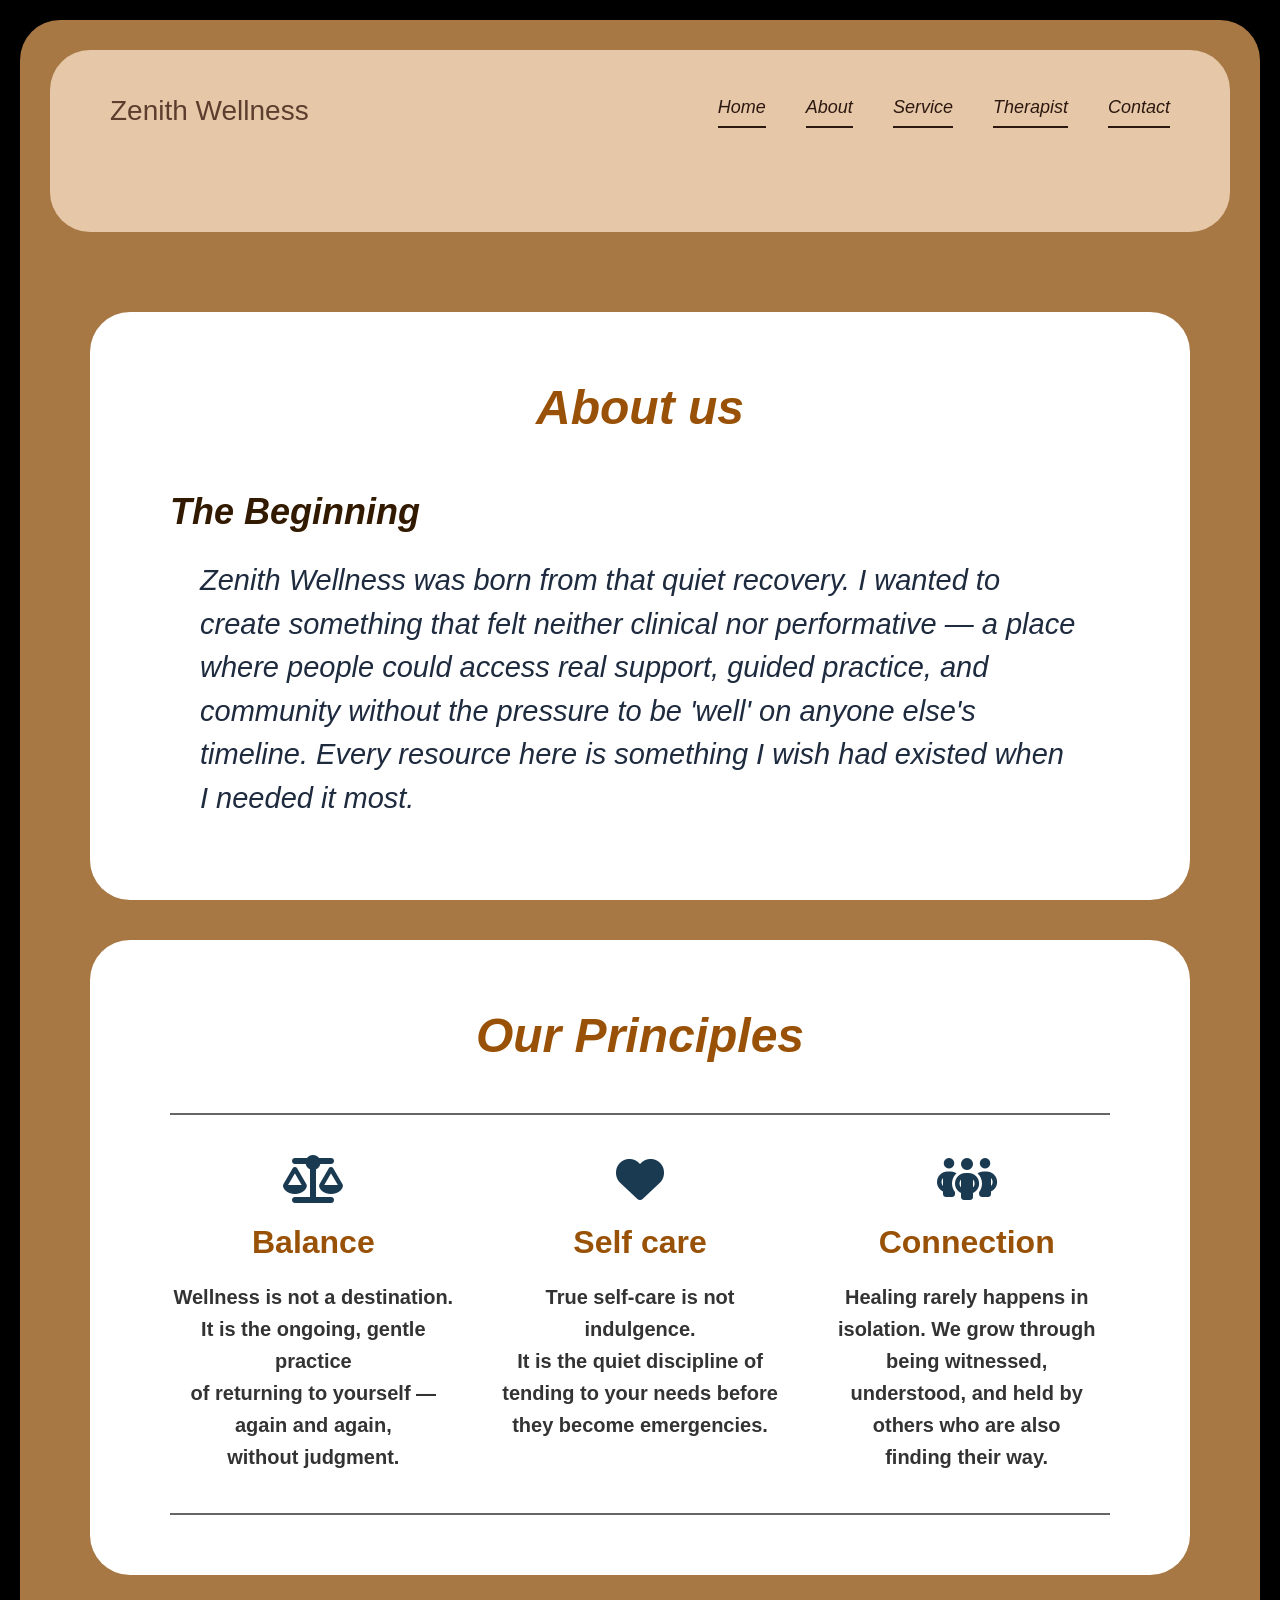
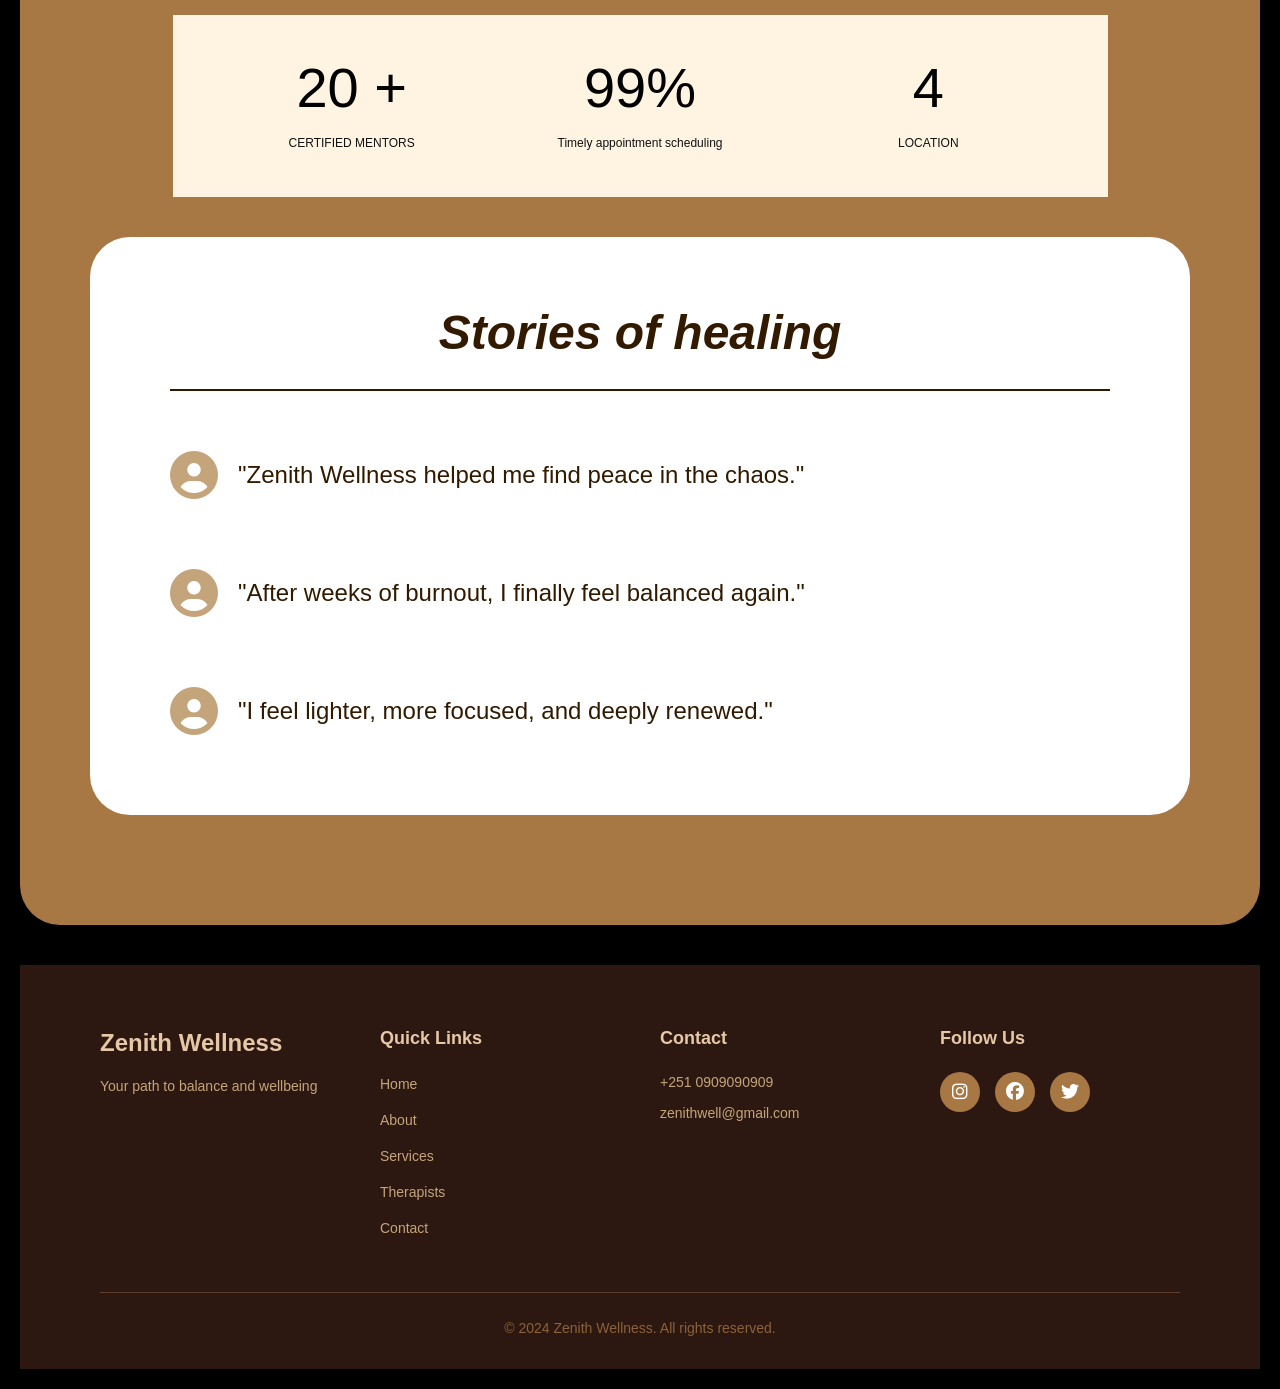
<file: about.html>
<!DOCTYPE html>
<html lang="en">
<head>
    <meta charset="UTF-8">
    <meta name="viewport" content="width=device-width, initial-scale=1.0">
    <link rel="stylesheet" href="https://cdnjs.cloudflare.com/ajax/libs/font-awesome/6.5.0/css/all.min.css">
    <link rel="stylesheet" href="styles.css">
    <title>Zenith Wellness</title>
</head>
<body>
    <div class="page-wrapper">
        <section class="hero-section" style="padding-bottom: 40px;">
            <header class="hero-header">
                <h1 class="site-title">Zenith Wellness</h1>
                <button class="hamburger" id="hamburger">
                  <span></span>
                  <span></span>
                  <span></span>
                </button>
                <nav class="main-nav" id="mainNav">
                    <a href="./index.html" class="nav-link">Home</a>
                    <a href="./about.html" class="nav-link">About</a>
                    <a href="./Service.html" class="nav-link">Service</a>
                    <a href="./Therapists.html" class="nav-link">Therapist</a>
                    <a href="./Contact.html" class="nav-link">Contact</a>
                </nav>
            </header>
        </section>
           <section class="about-sec">
        <div class="about-container">
            <h1 class="about-tit">About us </h1>
<h2 class="head2">The Beginning</h2>
<p class="about1">
    Zenith Wellness was born from that quiet recovery. I wanted to create something that felt neither clinical nor performative — a place where people could access real support, guided practice, and community without the pressure to be 'well' on anyone else's timeline. 
    Every resource here is something I wish had existed when I needed it most.</p>
        </div>


        <div class="principle-container"> 
            <div class="about-tit"> <h1 class="about-tit">Our Principles</h1></div>
            <div class="principles">
                <div class="principle">
                   
                    <i class="fa-solid fa-scale-balanced principle-icon"></i>
                    <h2 class="principle-heading">Balance</h2>
                    <p class="principle-description">Wellness is not a destination.<br>It is the ongoing, gentle practice<br>of returning to yourself —<br>again and again,<br>without judgment.</p>
                </div>
                <div class="principle">
                  
                    <i class="fa-solid fa-heart principle-icon"></i>
                    <h2 class="principle-heading">Self care</h2>
                    <p class="principle-description">True self-care is not indulgence.<br>It is the quiet discipline of<br>tending to your needs before<br>they become emergencies.</p>
                </div>
                <div class="principle">
                    <i class="fa-solid fa-people-group principle-icon"></i>
                    <h2 class="principle-heading">Connection</h2>
                    <p class="principle-description highlight">Healing rarely happens in<br>isolation. We grow through<br>being witnessed,<br>understood, and held by<br>others who are also<br>finding their way.</p>
                </div>
            </div>
        </div>
  <section class="stats-section">
    <div class="stat-box">
      <div class="stat-number">20 +</div>
      <div class="stat-label">Certified Mentors</div>
    </div>

    <div class="stat-box">
      <div class="stat-number">99%</div>
      <div class="stat-label">Timely appointment scheduling</div>
    </div>

    <div class="stat-box">
      <div class="stat-number">4</div>
      <div class="stat-label">Location</div>
    </div>
  </section>
        <div class="stories-container">
            <h1 class="stories-title">Stories of healing</h1>
            <hr class="stories-divider">
            <div class="testimonials">
                <div class="testimonial">
                    <i class="fa-solid fa-circle-user testimonial-icon"></i>
                    <p class="testimonial-text">"Zenith Wellness helped me find peace in the chaos."</p>
                </div>
                <div class="testimonial">
                    <i class="fa-solid fa-circle-user testimonial-icon"></i>
                    <p class="testimonial-text">"After weeks of burnout, I finally feel balanced again."</p>
                </div>
                <div class="testimonial">
                    <i class="fa-solid fa-circle-user testimonial-icon"></i>
                    <p class="testimonial-text highlight-text">"I feel lighter, more focused, and deeply renewed."</p>
                </div>
            </div>
        </div >
   
    </section>
    </div>

  <footer class="main-footer">
    <div class="footer-content">
      <div class="footer-section">
        <h3 class="footer-brand">Zenith Wellness</h3>
        <p class="footer-tagline">Your path to balance and wellbeing</p>
      </div>
      
      <div class="footer-section">
        <h4 class="footer-heading">Quick Links</h4>
        <ul class="footer-links">
          <li><a href="index.html">Home</a></li>
          <li><a href="about.html">About</a></li>
          <li><a href="Service.html">Services</a></li>
          <li><a href="Therapists.html">Therapists</a></li>
          <li><a href="Contact.html">Contact</a></li>
        </ul>
      </div>
      
      <div class="footer-section">
        <h4 class="footer-heading">Contact</h4>
        <p class="footer-contact">+251 0909090909</p>
        <p class="footer-contact">zenithwell@gmail.com</p>
      </div>
      
      <div class="footer-section">
        <h4 class="footer-heading">Follow Us</h4>
        <div class="footer-socials">
          <a href="#" class="social-icon"><i class="fa-brands fa-instagram"></i></a>
          <a href="#" class="social-icon"><i class="fa-brands fa-facebook"></i></a>
          <a href="#" class="social-icon"><i class="fa-brands fa-twitter"></i></a>
        </div>
      </div>
    </div>
    
    <div class="footer-bottom">
      <p>&copy; 2024 Zenith Wellness. All rights reserved.</p>
    </div>
  </footer>

  <script>
    const hamburger = document.getElementById('hamburger');
    const mainNav = document.getElementById('mainNav');

    hamburger.addEventListener('click', () => {
      hamburger.classList.toggle('active');
      mainNav.classList.toggle('active');
    });

    document.querySelectorAll('.nav-link').forEach(link => {
      link.addEventListener('click', () => {
        hamburger.classList.remove('active');
        mainNav.classList.remove('active');
      });
    });

    document.addEventListener('click', (e) => {
      if (!hamburger.contains(e.target) && !mainNav.contains(e.target)) {
        hamburger.classList.remove('active');
        mainNav.classList.remove('active');
      }
    });
  </script>
  
</body>
</html>
</file>
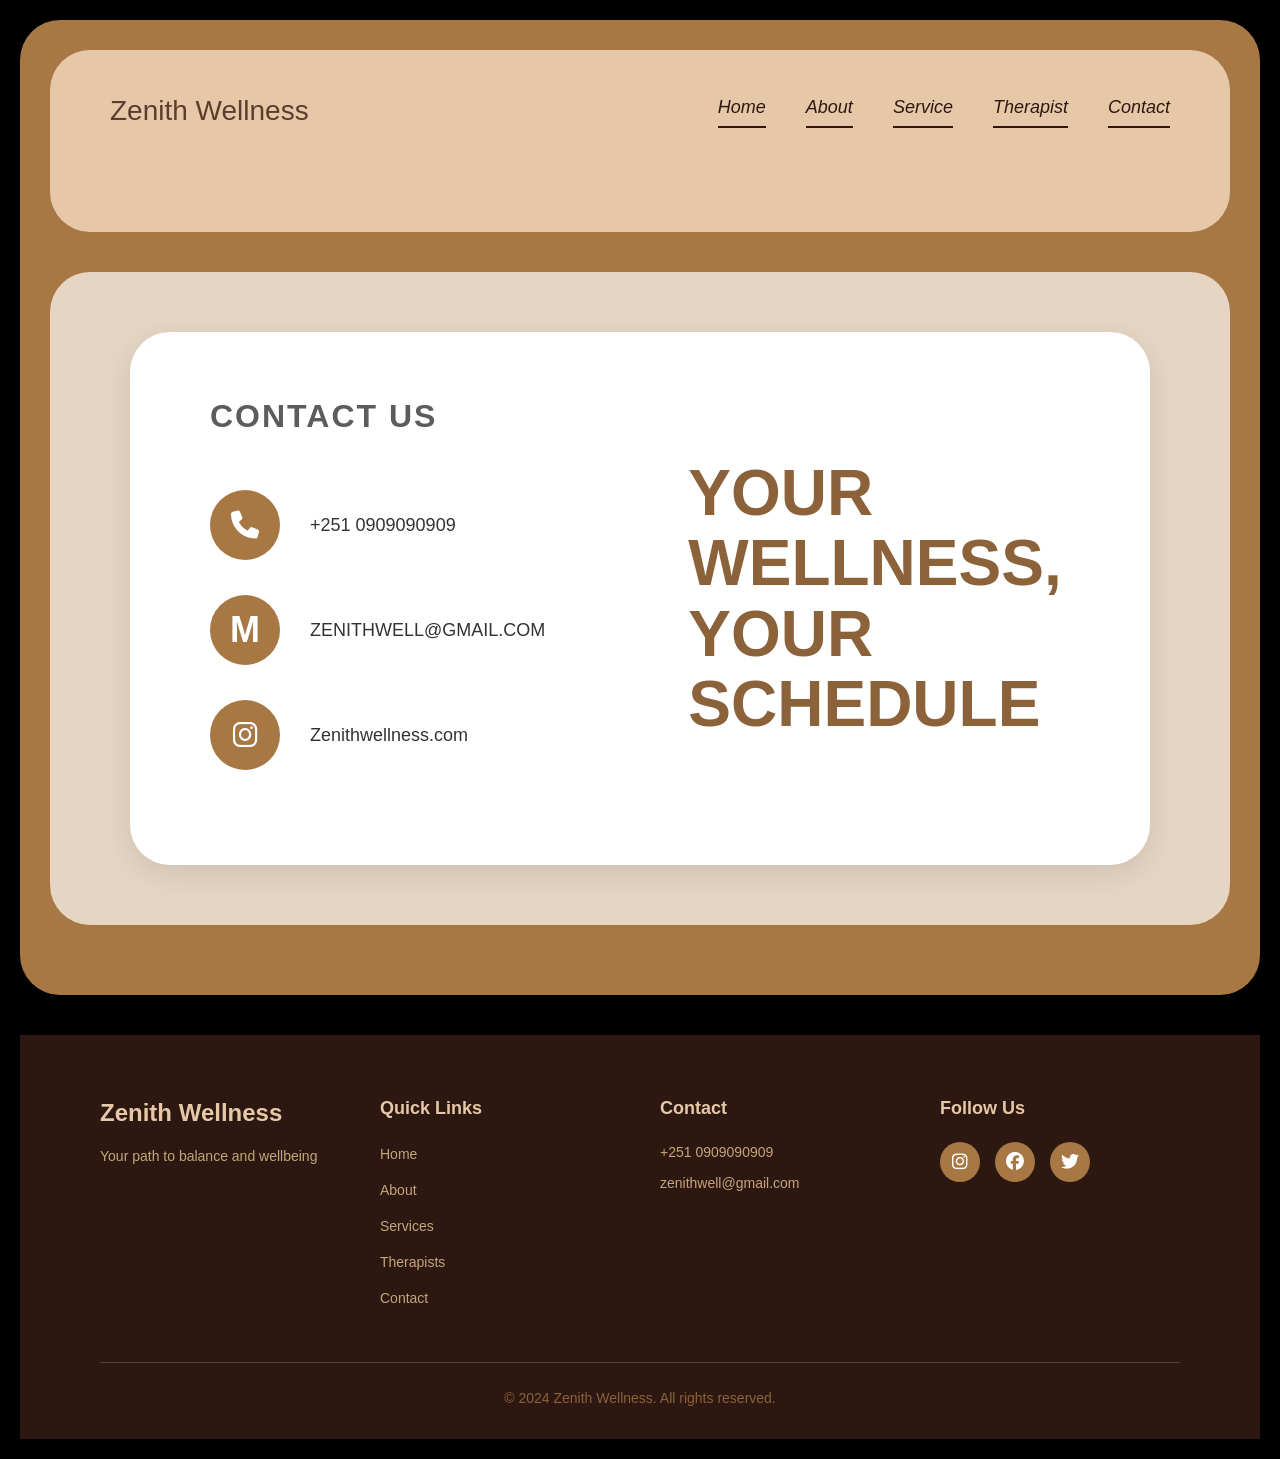
<file: Contact.html>
<!DOCTYPE html>
<html lang="en">
<head>
    <meta charset="UTF-8">
    <meta name="viewport" content="width=device-width, initial-scale=1.0">
    <link rel="stylesheet" href="https://cdnjs.cloudflare.com/ajax/libs/font-awesome/6.5.0/css/all.min.css">
    <link rel="stylesheet" href="styles.css">
    <title>Zenith Wellness</title>
</head>
<body>
    <div class="page-wrapper">
        <section class="hero-section" style="padding-bottom: 40px;">
            <header class="hero-header">
                <h1 class="site-title">Zenith Wellness</h1>
                <button class="hamburger" id="hamburger">
                  <span></span>
                  <span></span>
                  <span></span>
                </button>
                <nav class="main-nav" id="mainNav">
                    <a href="./index.html" class="nav-link">Home</a>
                    <a href="./about.html" class="nav-link">About</a>
                    <a href="./Service.html" class="nav-link">Service</a>
                    <a href="./Therapists.html" class="nav-link">Therapist</a>
                    <a href="./Contact.html" class="nav-link">Contact</a>
                </nav>
            </header>
        </section>
      <section class="contact-section">
      <div class="contact-card">
        <div class="contact-left">
          <h2 class="contact-title">CONTACT US</h2>
          
          <div class="contact-item">
            <div class="contact-icon-circle">
              <i class="fa-solid fa-phone"></i>
            </div>
            <span class="contact-text">+251 0909090909</span>
          </div>
          
          <div class="contact-item">
            <div class="contact-icon-circle">
              <span class="contact-icon-letter">M</span>
            </div>
            <a href="mailto:zenithwell@gmail.com" class="contact-link">
              <span class="contact-text">ZENITHWELL@GMAIL.COM</span>
            </a>
          </div>
          
          <div class="contact-item">
            <a href="https://instagram.com/zenithwellness" target="_blank" class="contact-link" style="display: flex; align-items: center; gap: 30px;">
              <div class="contact-icon-circle">
                <i class="fa-brands fa-instagram"></i>
              </div>
              <span class="contact-text">Zenithwellness.com</span>
            </a>
          </div>
        </div>
        
        <div class="contact-right">
          <h1 class="contact-tagline">YOUR<br>WELLNESS,<br>YOUR<br>SCHEDULE</h1>
        </div>
      </div>
    </section>
    </div>

  <footer class="main-footer">
    <div class="footer-content">
      <div class="footer-section">
        <h3 class="footer-brand">Zenith Wellness</h3>
        <p class="footer-tagline">Your path to balance and wellbeing</p>
      </div>
      
      <div class="footer-section">
        <h4 class="footer-heading">Quick Links</h4>
        <ul class="footer-links">
          <li><a href="index.html">Home</a></li>
          <li><a href="about.html">About</a></li>
          <li><a href="Service.html">Services</a></li>
          <li><a href="Therapists.html">Therapists</a></li>
          <li><a href="Contact.html">Contact</a></li>
        </ul>
      </div>
      
      <div class="footer-section">
        <h4 class="footer-heading">Contact</h4>
        <p class="footer-contact">+251 0909090909</p>
        <p class="footer-contact">zenithwell@gmail.com</p>
      </div>
      
      <div class="footer-section">
        <h4 class="footer-heading">Follow Us</h4>
        <div class="footer-socials">
          <a href="#" class="social-icon"><i class="fa-brands fa-instagram"></i></a>
          <a href="#" class="social-icon"><i class="fa-brands fa-facebook"></i></a>
          <a href="#" class="social-icon"><i class="fa-brands fa-twitter"></i></a>
        </div>
      </div>
    </div>
    
    <div class="footer-bottom">
      <p>&copy; 2024 Zenith Wellness. All rights reserved.</p>
    </div>
  </footer>

  <script>
    const hamburger = document.getElementById('hamburger');
    const mainNav = document.getElementById('mainNav');

    hamburger.addEventListener('click', () => {
      hamburger.classList.toggle('active');
      mainNav.classList.toggle('active');
    });

    document.querySelectorAll('.nav-link').forEach(link => {
      link.addEventListener('click', () => {
        hamburger.classList.remove('active');
        mainNav.classList.remove('active');
      });
    });

    document.addEventListener('click', (e) => {
      if (!hamburger.contains(e.target) && !mainNav.contains(e.target)) {
        hamburger.classList.remove('active');
        mainNav.classList.remove('active');
      }
    });
  </script>

    </body>
    </html>
</file>
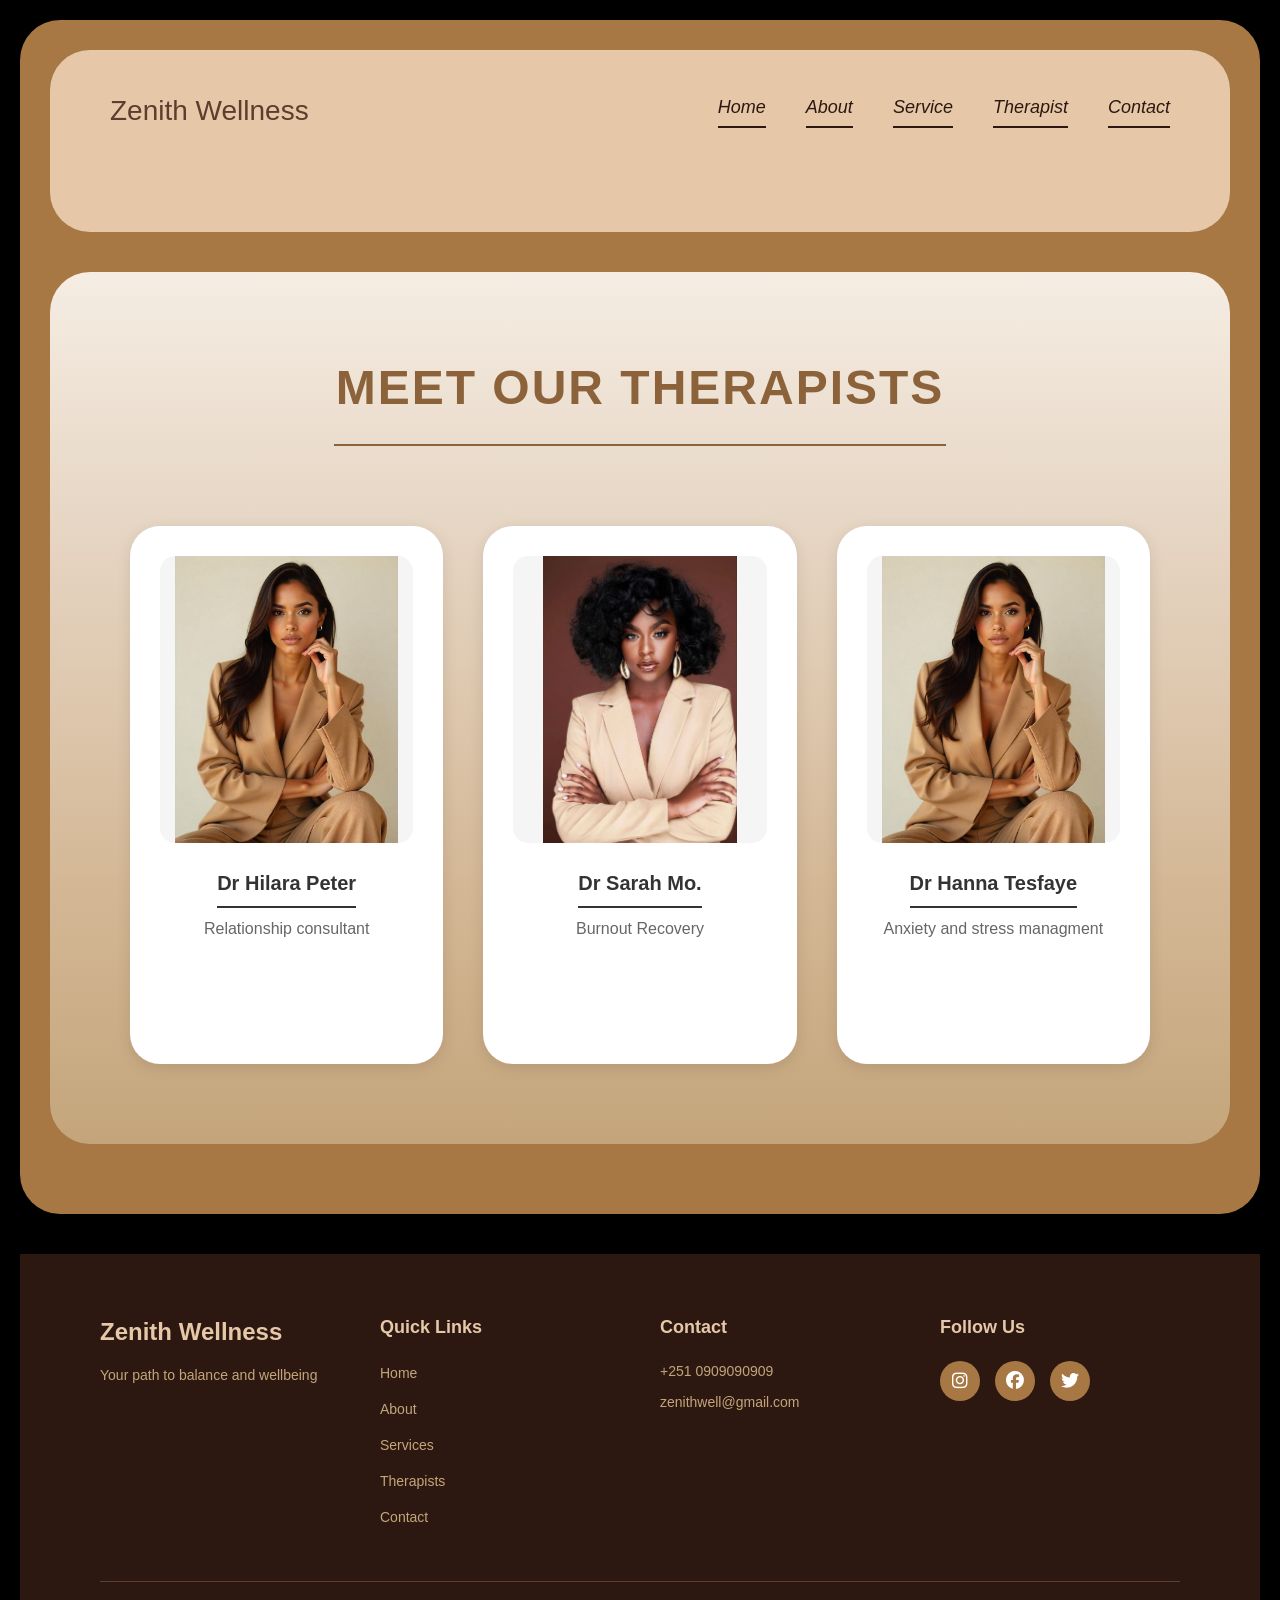
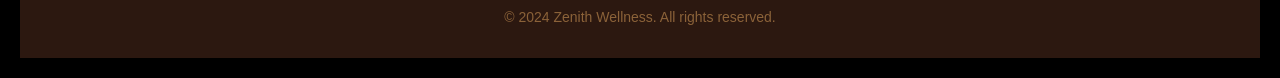
<file: Therapists.html>
<!DOCTYPE html>
<html lang="en">
<head>
    <meta charset="UTF-8">
    <meta name="viewport" content="width=device-width, initial-scale=1.0">
    <link rel="stylesheet" href="https://cdnjs.cloudflare.com/ajax/libs/font-awesome/6.5.0/css/all.min.css">
    <link rel="stylesheet" href="styles.css">
    <title>Zenith Wellness</title>
</head>
<body>
    <div class="page-wrapper">
      <section class="hero-section" style="padding-bottom: 40px;">
          <header class="hero-header">
              <h1 class="site-title">Zenith Wellness</h1>
              <button class="hamburger" id="hamburger">
                <span></span>
                <span></span>
                <span></span>
              </button>
              <nav class="main-nav" id="mainNav">
                  <a href="./index.html" class="nav-link">Home</a>
                  <a href="./about.html" class="nav-link">About</a>
                  <a href="./Service.html" class="nav-link">Service</a>
                  <a href="./Therapists.html" class="nav-link">Therapist</a>
                  <a href="./Contact.html" class="nav-link">Contact</a>
              </nav>
          </header>
      </section>
       <section class="therapists-section">
            <div class="therapists-header">
                <h1 class="therapists-title">MEET OUR THERAPISTS</h1>
                <hr class="therapists-divider">
            </div>
            
            <div class="therapists-grid">
                <div class="therapist-card">
                    <div class="therapist-image-container">
                        <img src="./img/wellness 5.jpg" alt="Dr Hilara Peter" class="therapist-image">
                    </div>
                    <h3 class="therapist-name">Dr Hilara Peter</h3>
                    <p class="therapist-specialty">Relationship consultant</p>
                </div>
                
                <div class="therapist-card">
                    <div class="therapist-image-container">
                        <img src="./img/wellness 6.jpg" alt="Dr Sarah Mo." class="therapist-image">
                    </div>
                    <h3 class="therapist-name">Dr Sarah Mo.</h3>
                    <p class="therapist-specialty">Burnout Recovery</p>
                </div>
                
                <div class="therapist-card">
                    <div class="therapist-image-container">
                        <img src="./img/wellness 5.jpg" alt="Dr Hanna Tesfaye" class="therapist-image">
                    </div>
                    <h3 class="therapist-name">Dr Hanna Tesfaye</h3>
                    <p class="therapist-specialty">Anxiety and stress managment</p>
                </div>
            </div>
       
    </section>
    </div>

  <footer class="main-footer">
    <div class="footer-content">
      <div class="footer-section">
        <h3 class="footer-brand">Zenith Wellness</h3>
        <p class="footer-tagline">Your path to balance and wellbeing</p>
      </div>
      
      <div class="footer-section">
        <h4 class="footer-heading">Quick Links</h4>
        <ul class="footer-links">
          <li><a href="index.html">Home</a></li>
          <li><a href="about.html">About</a></li>
          <li><a href="Service.html">Services</a></li>
          <li><a href="Therapists.html">Therapists</a></li>
          <li><a href="Contact.html">Contact</a></li>
        </ul>
      </div>
      
      <div class="footer-section">
        <h4 class="footer-heading">Contact</h4>
        <p class="footer-contact">+251 0909090909</p>
        <p class="footer-contact">zenithwell@gmail.com</p>
      </div>
      
      <div class="footer-section">
        <h4 class="footer-heading">Follow Us</h4>
        <div class="footer-socials">
          <a href="#" class="social-icon"><i class="fa-brands fa-instagram"></i></a>
          <a href="#" class="social-icon"><i class="fa-brands fa-facebook"></i></a>
          <a href="#" class="social-icon"><i class="fa-brands fa-twitter"></i></a>
        </div>
      </div>
    </div>
    
    <div class="footer-bottom">
      <p>&copy; 2024 Zenith Wellness. All rights reserved.</p>
    </div>
  </footer>

  <script>
    const hamburger = document.getElementById('hamburger');
    const mainNav = document.getElementById('mainNav');

    hamburger.addEventListener('click', () => {
      hamburger.classList.toggle('active');
      mainNav.classList.toggle('active');
    });

    document.querySelectorAll('.nav-link').forEach(link => {
      link.addEventListener('click', () => {
        hamburger.classList.remove('active');
        mainNav.classList.remove('active');
      });
    });

    document.addEventListener('click', (e) => {
      if (!hamburger.contains(e.target) && !mainNav.contains(e.target)) {
        hamburger.classList.remove('active');
        mainNav.classList.remove('active');
      }
    });
  </script>

    </body>
    </html>
</file>
<file: styles.css>
* {
    margin: 0;
    padding: 0;
    box-sizing: border-box;
}

body {
    font-family: 'Inter', -apple-system, BlinkMacSystemFont, 'Segoe UI', Roboto, Helvetica, Arial, sans-serif;
    background-color: #000000;
    min-height: 100vh;
    padding: 20px;
    color: #1e2a3e;
    line-height: 1.5;
}
.page-wrapper {
    background-color: #A77744;
    min-height: calc(100vh - 40px);
    border-radius: 40px;
    padding: 30px;
}

/* Hero Section */
.hero-section {
    background-color: #E6C8A8;
    border-radius: 40px;
    padding: 40px 60px 60px;
    margin-bottom: 40px;
}

.hero-header {
    display: flex;
    align-items: center;
    justify-content: space-between;
    margin-bottom: 60px;
}

.site-title {
    font-family: 'Inter', -apple-system, BlinkMacSystemFont, 'Segoe UI', Roboto, Helvetica, Arial, sans-serif;
    font-size: 28px;
    font-weight: 400;
    color: #5C3D2E;
    margin: 0;
}

a {
    text-decoration: none;
}

.main-nav {
    display: flex;
    align-items: center;
    gap: 40px;
}

.nav-link {
    font-family: 'Inter', -apple-system, BlinkMacSystemFont, 'Segoe UI', Roboto, Helvetica, Arial, sans-serif;
    font-style: italic;
    font-size: 18px;
    font-weight: 400;
    color: #2C1810;
    text-decoration: none;
    padding-bottom: 5px;
    border-bottom: 2px solid #2C1810;
    transition: all 0.3s ease;
}

.nav-link:hover {
    color: #5C3D2E;
    border-bottom-color: #5C3D2E;
}

.hero-content {
    display: flex;
    justify-content: space-between;
    align-items: flex-start;
    gap: 80px;
}

.hero-left {
    flex: 1;
    max-width: 600px;
}

.hero-divider {
    width: 80px;
    height: 2px;
    background-color: #8B6239;
    margin-bottom: 30px;
}

.hero-title {
    font-family: 'Inter', -apple-system, BlinkMacSystemFont, 'Segoe UI', Roboto, Helvetica, Arial, sans-serif;
    font-style: italic;
    font-size: 48px;
    font-weight: 400;
    color: #2C1810;
    line-height: 1.2;
    margin-bottom: 20px;
}

.hero-subtitle {
    color: #8B6239;
}

.hero-description {
    font-family: 'Inter', -apple-system, BlinkMacSystemFont, 'Segoe UI', Roboto, Helvetica, Arial, sans-serif;
    font-size: 18px;
    line-height: 1.6;
    color: #5C3D2E;
    margin-bottom: 40px;
}

.hero-buttons {
    display: flex;
    gap: 20px;
    margin-top: 40px;
}

.btn-quiz {
    font-family: 'Inter', -apple-system, BlinkMacSystemFont, 'Segoe UI', Roboto, Helvetica, Arial, sans-serif;
    font-size: 18px;
    font-weight: 500;
    color: #5C3D2E;
    background-color: #D4B896;
    border: none;
    padding: 15px 35px;
    border-radius: 25px;
    cursor: pointer;
    transition: all 0.3s ease;
}

.btn-quiz:hover {
    background-color: #C4A57B;
    transform: translateY(-2px);
}

.btn-cta {
    font-family: 'Inter', -apple-system, BlinkMacSystemFont, 'Segoe UI', Roboto, Helvetica, Arial, sans-serif;
    font-size: 16px;
    font-weight: 600;
    color: white;
    background-color: #8B6239;
    border: none;
    padding: 15px 35px;
    border-radius: 25px;
    cursor: pointer;
    text-transform: uppercase;
    letter-spacing: 0.5px;
    transition: all 0.3s ease;
}

.btn-cta:hover {
    background-color: #6D4A2C;
    transform: translateY(-2px);
}

.hero-right {
    display: flex;
    flex-direction: column;
    align-items: center;
    gap: 20px;
}

.hero-image-container {
    width: 320px;
    height: 420px;
    border-radius: 30px;
    overflow: hidden;
    box-shadow: 0 10px 30px rgba(0, 0, 0, 0.15);
}

.hero-image {
    width: 100%;
    height: 100%;
    object-fit: cover;
}

.hero-register {
    font-family: 'Inter', -apple-system, BlinkMacSystemFont, 'Segoe UI', Roboto, Helvetica, Arial, sans-serif;
    font-style: italic;
    font-size: 24px;
    color: #2C1810;
    margin-top: 10px;
    text-decoration: none;
    transition: color 0.3s ease;
}

.hero-register:hover {
    color: #8B6239;
}
.about-sec{
   
    padding: 40px;
    box-sizing: border-box;
    border-radius: 40px;
    margin-top: 0;
}
.about-container{
    background-color: white;
    padding: 60px 80px;
    border-radius: 40px;
    margin-bottom: 40px;
}
.about-tit{
        font-family: 'Inter', -apple-system, BlinkMacSystemFont, 'Segoe UI', Roboto, Helvetica, Arial, sans-serif;
        font-style: italic;
    text-align: center;
    color: #985106;
    margin-bottom:41px ;
    font-size:48px ;
}
.head2{
    font-family: 'Inter', -apple-system, BlinkMacSystemFont, 'Segoe UI', Roboto, Helvetica, Arial, sans-serif;
        font-style: italic;
    text-align:left ;
    color: #321A00;
    font-size:36px ;
}
.about1{
  padding: 20px 30px;
  font-family: 'Inter', -apple-system, BlinkMacSystemFont, 'Segoe UI', Roboto, Helvetica, Arial, sans-serif;
  font-style: italic;
  font-size: 29px;
}


/* Principles Section */
.principle-container {
    background-color: white;
    padding: 60px 80px;
    margin: 0 auto;
    border-radius: 40px;
    margin-bottom: 40px;
}

.principles {
    display: flex;
    justify-content: space-between;
    gap: 40px;
    margin-top: 40px;
    border-top: 2px solid #666;
    border-bottom: 2px solid #666;
    padding: 40px 0;
}

.principle {
    flex: 1;
    text-align: center;
    display: flex;
    flex-direction: column;
    align-items: center;
}



.principle-icon {
    font-size: 48px;
    color: #1a3a52;
    margin-bottom: 15px;
}

.principle-heading {
    font-size: 32px;
    color: #985106;
    margin-bottom: 15px;
    font-weight: 600;
}

.principle-description {
    font-size: 20px;
    line-height: 1.6;
    color: #333;
    font-weight: 600;
}


/* Stories of Healing Section */
.stories-container {
    background-color: white;
    padding: 60px 80px;
    border-radius: 40px;
    margin-bottom: 40px;
}

.stories-title {
    font-family: 'Inter', -apple-system, BlinkMacSystemFont, 'Segoe UI', Roboto, Helvetica, Arial, sans-serif;
    font-style: italic;
    text-align: center;
    color: #321A00;
    font-size: 48px;
    margin-bottom: 20px;
}

.stories-divider {
    border: none;
    border-top: 2px solid #321A00;
    margin: 20px auto 40px;
    width: 100%;
}

.testimonials {
    display: flex;
    flex-direction: column;
    gap: 30px;
    margin-top: 40px;
}

.testimonial {
    display: flex;
    align-items: center;
    gap: 20px;
    padding: 20px 0;
}

.testimonial-icon {
    font-size: 48px;
    color: #C4A57B;
    flex-shrink: 0;
}

.testimonial-text {
    font-family: 'Inter', -apple-system, BlinkMacSystemFont, 'Segoe UI', Roboto, Helvetica, Arial, sans-serif;
    font-size: 24px;
    color: #321A00;
    line-height: 1.5;
}

/* Services Section */
.services-section {
    background-color: white;
    padding: 60px 80px;
    border-radius: 40px;
    margin-bottom: 40px;
}

.services-header {
    text-align: center;
    margin-bottom: 50px;
}

.services-title {
    font-family: 'Inter', -apple-system, BlinkMacSystemFont, 'Segoe UI', Roboto, Helvetica, Arial, sans-serif;
    font-size: 56px;
    font-weight: 700;
    color: #000000;
    margin-bottom: 10px;
    letter-spacing: 2px;
}

.services-subtitle {
    font-family: 'Inter', -apple-system, BlinkMacSystemFont, 'Segoe UI', Roboto, Helvetica, Arial, sans-serif;
    font-style: italic;
    font-size: 24px;
    color: #999999;
    margin-bottom: 20px;
}

.services-divider {
    border: none;
    border-top: 2px solid #999999;
    width: 60%;
    margin: 20px auto;
}

.services-grid {
    display: grid;
    grid-template-columns: repeat(3, 1fr);
    gap: 30px;
    margin-top: 40px;
}

.service-card {
    background-color: white;
    border-radius: 30px;
    padding: 30px;
    display: flex;
    flex-direction: column;
    align-items: center;
    box-shadow: 0 4px 15px rgba(0, 0, 0, 0.1);
}

.service-name {
    font-family: 'Inter', -apple-system, BlinkMacSystemFont, 'Segoe UI', Roboto, Helvetica, Arial, sans-serif;
    font-style: italic;
    font-size: 20px;
    color: #666666;
    text-align: center;
    margin-bottom: 25px;
    text-transform: uppercase;
    letter-spacing: 1px;
}

.service-image-container {
    margin-bottom: 30px;
    display: flex;
    align-items: center;
    justify-content: center;
        width: 200px;
    height: 300px;
    border-radius: 188px;
    overflow: hidden;
    margin-bottom: 25px;
    background-color: #f5f5f5;

}

.service-image {
    width: 100%;
    height: 100%;
    object-fit: cover;
}

.service-button {
    background-color: #A77744;
    color: white;
    border: none;
    padding: 15px 40px;
    border-radius: 30px;
    font-size: 18px;
    font-weight: 600;
    cursor: pointer;
    text-transform: uppercase;
    letter-spacing: 1px;
    transition: all 0.3s ease;
}

.service-button:hover {
    background-color: #8B6238;
    transform: translateY(-2px);
    box-shadow: 0 4px 10px rgba(0, 0, 0, 0.2);
}
.stats-section {
  background-color: #fff2df;
  width: 85%;
  max-width: 950px;
  margin: 40px auto;
  padding: 45px 35px;

  display: flex;
  justify-content: space-between;
  align-items: center;
}

.stat-box {
  flex: 1;
  text-align: center;
}
.stats-section {
      width: 85%;
      max-width: 950px;
      background-color: #fff3e2;
      padding: 45px 35px;
      display: flex;
      justify-content: space-between;
      align-items: center;
    }
.stat-number {
  font-size: 56px;
  font-weight: 400;
  color: #000;
  line-height: 1;
  margin-bottom: 18px;
}

.stat-label {
  font-size: 12px;
  font-weight: 400;
  color: #111;
  text-transform: uppercase;
}

.stat-box:nth-child(2) .stat-label {
  text-transform: none;
}

/* Therapists Section */
.therapists-section {
    background: linear-gradient(180deg, #F5EDE3 0%, #E6D5C3 30%, #D4B896 70%, #C4A57B 100%);
    padding: 80px 80px;
    border-radius: 40px;
    margin-bottom: 40px;
}

.therapists-header {
    text-align: center;
    margin-bottom: 80px;
}

.therapists-title {
    font-family: 'Inter', -apple-system, BlinkMacSystemFont, 'Segoe UI', Roboto, Helvetica, Arial, sans-serif;
    font-size: 48px;
    font-weight: 600;
    color: #8B6239;
    margin-bottom: 20px;
    letter-spacing: 2px;
}

.therapists-divider {
    border: none;
    border-top: 2px solid #8B6239;
    width: 60%;
    margin: 20px auto;
}

.therapists-grid {
    display: grid;
    grid-template-columns: repeat(3, 1fr);
    gap: 40px;
    margin-top: 40px;
}

.therapist-card {
    background-color: white;
    border-radius: 30px;
    padding: 30px;
    display: flex;
    flex-direction: column;
    align-items: center;
    box-shadow: 0 4px 15px rgba(0, 0, 0, 0.1);
}

.therapist-image-container {
    width: 100%;
    height: 60%;
    border-radius: 15px;
    overflow: hidden;
    margin-bottom: 25px;
    background-color: #f5f5f5;
}

.therapist-image {
    width: 100%;
    height: 100%;
    object-fit: contain;
    object-position: center;
}

.therapist-name {
    font-family: 'Inter', -apple-system, BlinkMacSystemFont, 'Segoe UI', Roboto, Helvetica, Arial, sans-serif;
    font-size: 20px;
    font-weight: 600;
    color: #333333;
    text-align: center;
    margin-bottom: 10px;
    padding-bottom: 8px;
    border-bottom: 2px solid #333333;
}

.therapist-specialty {
    font-family: 'Inter', -apple-system, BlinkMacSystemFont, 'Segoe UI', Roboto, Helvetica, Arial, sans-serif;
    font-size: 16px;
    color: #666666;
    text-align: center;
    line-height: 1.4;
}

/* Contact Section */
.contact-section {
    background-color: #E6D5C3;
    padding: 60px 80px;
    border-radius: 40px;
    margin-bottom: 40px;
}

.contact-card {
    background-color: white;
    border-radius: 40px;
    padding: 60px 80px;
    display: flex;
    justify-content: space-between;
    align-items: center;
    gap: 80px;
    box-shadow: 0 8px 30px rgba(0, 0, 0, 0.1);
}

.contact-left {
    flex: 1;
}

.contact-title {
    font-family: 'Inter', -apple-system, BlinkMacSystemFont, 'Segoe UI', Roboto, Helvetica, Arial, sans-serif;
    font-size: 32px;
    font-weight: 600;
    color: #5C5C5C;
    margin-bottom: 50px;
    letter-spacing: 2px;
}

.contact-item {
    display: flex;
    align-items: center;
    gap: 30px;
    margin-bottom: 35px;
}

.contact-icon-circle {
    width: 70px;
    height: 70px;
    border-radius: 50%;
    background-color: #A77744;
    display: flex;
    align-items: center;
    justify-content: center;
    flex-shrink: 0;
}

.contact-icon-circle i {
    font-size: 28px;
    color: white;
}

.contact-icon-letter {
    font-family: 'Inter', -apple-system, BlinkMacSystemFont, 'Segoe UI', Roboto, Helvetica, Arial, sans-serif;
    font-size: 36px;
    font-weight: 600;
    color: white;
}

.contact-text {
    font-family: 'Inter', -apple-system, BlinkMacSystemFont, 'Segoe UI', Roboto, Helvetica, Arial, sans-serif;
    font-size: 18px;
    color: #333333;
    font-weight: 400;
}

.contact-link {
    text-decoration: none;
    transition: opacity 0.3s ease;
}

.contact-link:hover {
    opacity: 0.7;
}

.contact-right {
    flex: 1;
    display: flex;
    align-items: center;
    justify-content: center;
}

.contact-tagline {
    font-family: 'Inter', -apple-system, BlinkMacSystemFont, 'Segoe UI', Roboto, Helvetica, Arial, sans-serif;
    font-size: 64px;
    font-weight: 700;
    color: #8B6239;
    line-height: 1.1;
    text-align: left;
}

/* Footer */
.main-footer {
    background-color: #2C1810;
    color: white;
    padding: 60px 80px 30px;
    margin-top: 40px;
}

.footer-content {
    display: grid;
    grid-template-columns: repeat(4, 1fr);
    gap: 40px;
    margin-bottom: 40px;
}

.footer-section {
    display: flex;
    flex-direction: column;
}

.footer-brand {
    font-family: 'Inter', -apple-system, BlinkMacSystemFont, 'Segoe UI', Roboto, Helvetica, Arial, sans-serif;
    font-size: 24px;
    font-weight: 600;
    color: #E6C8A8;
    margin-bottom: 15px;
}

.footer-tagline {
    font-family: 'Inter', -apple-system, BlinkMacSystemFont, 'Segoe UI', Roboto, Helvetica, Arial, sans-serif;
    font-size: 14px;
    color: #C4A57B;
    line-height: 1.5;
}

.footer-heading {
    font-family: 'Inter', -apple-system, BlinkMacSystemFont, 'Segoe UI', Roboto, Helvetica, Arial, sans-serif;
    font-size: 18px;
    font-weight: 600;
    color: #E6C8A8;
    margin-bottom: 20px;
}

.footer-links {
    list-style: none;
    padding: 0;
    margin: 0;
}

.footer-links li {
    margin-bottom: 12px;
}

.footer-links a {
    font-family: 'Inter', -apple-system, BlinkMacSystemFont, 'Segoe UI', Roboto, Helvetica, Arial, sans-serif;
    font-size: 14px;
    color: #C4A57B;
    text-decoration: none;
    transition: color 0.3s ease;
}

.footer-links a:hover {
    color: #E6C8A8;
}

.footer-contact {
    font-family: 'Inter', -apple-system, BlinkMacSystemFont, 'Segoe UI', Roboto, Helvetica, Arial, sans-serif;
    font-size: 14px;
    color: #C4A57B;
    margin-bottom: 10px;
}

.footer-socials {
    display: flex;
    gap: 15px;
}

.social-icon {
    width: 40px;
    height: 40px;
    border-radius: 50%;
    background-color: #A77744;
    display: flex;
    align-items: center;
    justify-content: center;
    color: white;
    font-size: 18px;
    text-decoration: none;
    transition: all 0.3s ease;
}

.social-icon:hover {
    background-color: #8B6239;
    transform: translateY(-3px);
}

.footer-bottom {
    border-top: 1px solid #5C3D2E;
    padding-top: 25px;
    text-align: center;
}

.footer-bottom p {
    font-family: 'Inter', -apple-system, BlinkMacSystemFont, 'Segoe UI', Roboto, Helvetica, Arial, sans-serif;
    font-size: 14px;
    color: #8B6239;
}

/* ========================================
   RESPONSIVE DESIGN - MEDIA QUERIES
   Organized by component for all devices
   ======================================== */

/* === GLOBAL RESPONSIVE === */
@media (max-width: 1200px) {
    body { padding: 18px; }
    .page-wrapper { padding: 25px; }
}

@media (max-width: 992px) {
    body { padding: 15px; }
    .page-wrapper { padding: 20px; }
}

@media (max-width: 768px) {
    body { padding: 10px; }
    .page-wrapper { padding: 15px; border-radius: 30px; }
}

@media (max-width: 480px) {
    body { padding: 5px; }
    .page-wrapper { padding: 10px; border-radius: 20px; }
}

/* === HERO SECTION RESPONSIVE === */
@media (max-width: 1200px) {
    .hero-section { padding: 35px 50px 55px; }
    .hero-content { gap: 60px; }
    .hero-title { font-size: 44px; }
}

@media (max-width: 992px) {
    .hero-section { padding: 30px 40px 50px; }
    .hero-content { gap: 50px; }
    .hero-title { font-size: 40px; }
    .hero-description { font-size: 17px; }
    .hero-image-container { width: 280px; height: 380px; }
}

@media (max-width: 768px) {
    .hero-section { padding: 25px 30px 40px; }
    .hero-header { flex-direction: column; gap: 20px; margin-bottom: 40px; }
    .site-title { font-size: 24px; }
    .main-nav { flex-wrap: wrap; gap: 15px; justify-content: center; }
    .nav-link { font-size: 16px; }
    .hero-content { flex-direction: column; gap: 40px; }
    .hero-left { max-width: 100%; }
    .hero-title { font-size: 32px; }
    .hero-description { font-size: 15px; }
    .hero-buttons { flex-direction: column; width: 100%; gap: 15px; }
    .btn-quiz, .btn-cta { width: 100%; }
    .hero-image-container { width: 100%; max-width: 320px; height: 400px; }
}

@media (max-width: 480px) {
    .hero-section { padding: 20px 20px 30px; }
    .site-title { font-size: 20px; }
    .nav-link { font-size: 14px; }
    .hero-title { font-size: 28px; }
    .hero-description { font-size: 14px; }
    .btn-quiz, .btn-cta { font-size: 14px; padding: 12px 30px; }
    .hero-register { font-size: 18px; }
}

/* === ABOUT SECTION RESPONSIVE === */
@media (max-width: 1200px) {
    .about-container, .principle-container, .stories-container { padding: 55px 70px; }
}

@media (max-width: 992px) {
    .about-sec { padding: 35px; }
    .about-container, .principle-container, .stories-container { padding: 50px 60px; }
    .about-tit { font-size: 42px; }
    .head2 { font-size: 32px; }
    .about1 { font-size: 26px; }
}

@media (max-width: 768px) {
    .about-sec { padding: 30px 20px; }
    .about-container, .principle-container, .stories-container { padding: 40px 30px; border-radius: 30px; }
    .about-tit { font-size: 36px; margin-bottom: 30px; }
    .head2 { font-size: 28px; }
    .about1 { font-size: 22px; padding: 15px 20px; }
    .principles { flex-direction: column; gap: 30px; padding: 30px 0; }
    .principle-icon { font-size: 40px; }
    .principle-heading { font-size: 28px; }
    .principle-description { font-size: 18px; }
    .stories-title { font-size: 36px; }
    .testimonials { gap: 25px; }
    .testimonial { flex-direction: column; text-align: center; gap: 15px; }
    .testimonial-icon { font-size: 40px; }
    .testimonial-text { font-size: 20px; }
}

@media (max-width: 480px) {
    .about-sec { padding: 20px 10px; }
    .about-container, .principle-container, .stories-container { padding: 30px 20px; border-radius: 20px; }
    .about-tit { font-size: 28px; margin-bottom: 25px; }
    .head2 { font-size: 24px; }
    .about1 { font-size: 18px; padding: 10px 15px; }
    .principle-icon { font-size: 36px; }
    .principle-heading { font-size: 24px; }
    .principle-description { font-size: 16px; }
    .stories-title { font-size: 28px; }
    .testimonial-icon { font-size: 36px; }
    .testimonial-text { font-size: 18px; }
}

/* === STATS SECTION RESPONSIVE === */
@media (max-width: 992px) {
    .stats-section { width: 90%; padding: 40px 30px; }
    .stat-number { font-size: 52px; }
}

@media (max-width: 768px) {
    .stats-section { width: 95%; padding: 35px 25px; flex-direction: column; gap: 25px; }
    .stat-number { font-size: 48px; }
}

@media (max-width: 480px) {
    .stats-section { padding: 25px 20px; }
    .stat-number { font-size: 40px; }
    .stat-label { font-size: 11px; }
}

/* === SERVICES SECTION RESPONSIVE === */
@media (max-width: 1200px) {
    .services-section { padding: 55px 70px; }
    .services-grid { gap: 28px; }
}

@media (max-width: 992px) {
    .services-section { padding: 50px 60px; }
    .services-title { font-size: 48px; }
    .services-grid { grid-template-columns: repeat(2, 1fr); gap: 25px; }
}

@media (max-width: 768px) {
    .services-section { padding: 40px 30px; }
    .services-title { font-size: 38px; }
    .services-subtitle { font-size: 20px; }
    .services-grid { grid-template-columns: 1fr; gap: 25px; }
    .service-card { padding: 25px; }
    .service-name { font-size: 18px; }
    .service-image-container { width: 180px; height: 280px; }
    .service-button { font-size: 16px; padding: 12px 35px; }
}

@media (max-width: 480px) {
    .services-section { padding: 30px 20px; }
    .services-title { font-size: 32px; }
    .services-subtitle { font-size: 16px; }
    .service-card { padding: 20px; }
    .service-name { font-size: 16px; }
    .service-image-container { width: 160px; height: 260px; }
    .service-button { font-size: 14px; padding: 10px 30px; }
}

/* === THERAPISTS SECTION RESPONSIVE === */
@media (max-width: 1200px) {
    .therapists-section { padding: 75px 70px; }
    .therapists-grid { gap: 38px; }
}

@media (max-width: 992px) {
    .therapists-section { padding: 65px 60px; }
    .therapists-grid { grid-template-columns: repeat(2, 1fr); gap: 35px; }
}

@media (max-width: 768px) {
    .therapists-section { padding: 50px 30px; }
    .therapists-title { font-size: 36px; }
    .therapists-header { margin-bottom: 50px; }
    .therapists-grid { grid-template-columns: 1fr; gap: 30px; }
    .therapist-card { padding: 25px; }
    .therapist-image-container { height: 300px; }
    .therapist-name { font-size: 18px; }
    .therapist-specialty { font-size: 15px; }
}

@media (max-width: 480px) {
    .therapists-section { padding: 40px 20px; }
    .therapists-title { font-size: 28px; }
    .therapists-header { margin-bottom: 40px; }
    .therapist-card { padding: 20px; }
    .therapist-image-container { height: 280px; }
    .therapist-name { font-size: 16px; }
    .therapist-specialty { font-size: 14px; }
}

/* === CONTACT SECTION RESPONSIVE === */
@media (max-width: 1200px) {
    .contact-section { padding: 55px 70px; }
    .contact-card { padding: 55px 70px; gap: 70px; }
}

@media (max-width: 992px) {
    .contact-section { padding: 50px 60px; }
    .contact-card { padding: 50px 60px; gap: 60px; }
    .contact-tagline { font-size: 56px; }
}

@media (max-width: 768px) {
    .contact-section { padding: 40px 30px; }
    .contact-card { flex-direction: column; padding: 40px 30px; gap: 40px; }
    .contact-title { font-size: 28px; margin-bottom: 35px; }
    .contact-icon-circle { width: 60px; height: 60px; }
    .contact-icon-circle i { font-size: 24px; }
    .contact-icon-letter { font-size: 30px; }
    .contact-text { font-size: 16px; }
    .contact-tagline { font-size: 48px; text-align: center; }
}

@media (max-width: 480px) {
    .contact-section { padding: 30px 20px; }
    .contact-card { padding: 30px 20px; gap: 30px; border-radius: 30px; }
    .contact-title { font-size: 24px; margin-bottom: 30px; }
    .contact-icon-circle { width: 50px; height: 50px; }
    .contact-icon-circle i { font-size: 20px; }
    .contact-icon-letter { font-size: 26px; }
    .contact-text { font-size: 14px; }
    .contact-item { gap: 20px; margin-bottom: 25px; }
    .contact-tagline { font-size: 36px; }
}

/* === FOOTER RESPONSIVE === */
@media (max-width: 1200px) {
    .main-footer { padding: 55px 70px 28px; }
    .footer-content { gap: 35px; }
}

@media (max-width: 992px) {
    .main-footer { padding: 50px 60px 25px; }
    .footer-content { gap: 30px; }
}

@media (max-width: 768px) {
    .main-footer { padding: 40px 30px 20px; }
    .footer-content { grid-template-columns: repeat(2, 1fr); gap: 30px; }
    .footer-brand { font-size: 20px; }
    .footer-heading { font-size: 16px; }
    .footer-socials { gap: 12px; }
    .social-icon { width: 35px; height: 35px; font-size: 16px; }
}

@media (max-width: 480px) {
    .main-footer { padding: 30px 20px 15px; }
    .footer-content { grid-template-columns: 1fr; gap: 25px; }
    .footer-brand { font-size: 18px; }
    .footer-tagline { font-size: 13px; }
    .footer-heading { font-size: 15px; margin-bottom: 15px; }
    .footer-links li { margin-bottom: 10px; }
    .footer-links a, .footer-contact { font-size: 13px; }
    .footer-socials { gap: 10px; }
    .social-icon { width: 32px; height: 32px; font-size: 14px; }
    .footer-bottom { padding-top: 20px; }
    .footer-bottom p { font-size: 12px; }
}


/* === HAMBURGER MENU === */
.hamburger {
    display: none;
    flex-direction: column;
    cursor: pointer;
    background: none;
    border: none;
    padding: 5px;
    z-index: 1000;
}

.hamburger span {
    width: 25px;
    height: 3px;
    background-color: #2C1810;
    margin: 3px 0;
    transition: all 0.3s ease;
    border-radius: 3px;
}

.hamburger.active span:nth-child(1) {
    transform: rotate(45deg) translate(8px, 8px);
}

.hamburger.active span:nth-child(2) {
    opacity: 0;
}

.hamburger.active span:nth-child(3) {
    transform: rotate(-45deg) translate(7px, -7px);
}

@media (max-width: 768px) {
    .hamburger {
        display: flex;
    }

    .main-nav {
        position: fixed;
        top: 0;
        right: -100%;
        width: 70%;
        height: 100vh;
        background-color: #E6C8A8;
        flex-direction: column;
        justify-content: flex-start;
        align-items: flex-start;
        padding: 80px 30px 30px;
        gap: 25px;
        transition: right 0.3s ease;
        box-shadow: -5px 0 15px rgba(0, 0, 0, 0.2);
        z-index: 999;
    }

    .main-nav.active {
        right: 0;
    }

    .nav-link {
        font-size: 20px;
        width: 100%;
        padding: 10px 0;
        border-bottom: 2px solid transparent;
    }

    .nav-link:hover {
        border-bottom-color: #2C1810;
    }
}

@media (max-width: 480px) {
    .main-nav {
        width: 80%;
    }

    .nav-link {
        font-size: 18px;
    }
}
</file>
